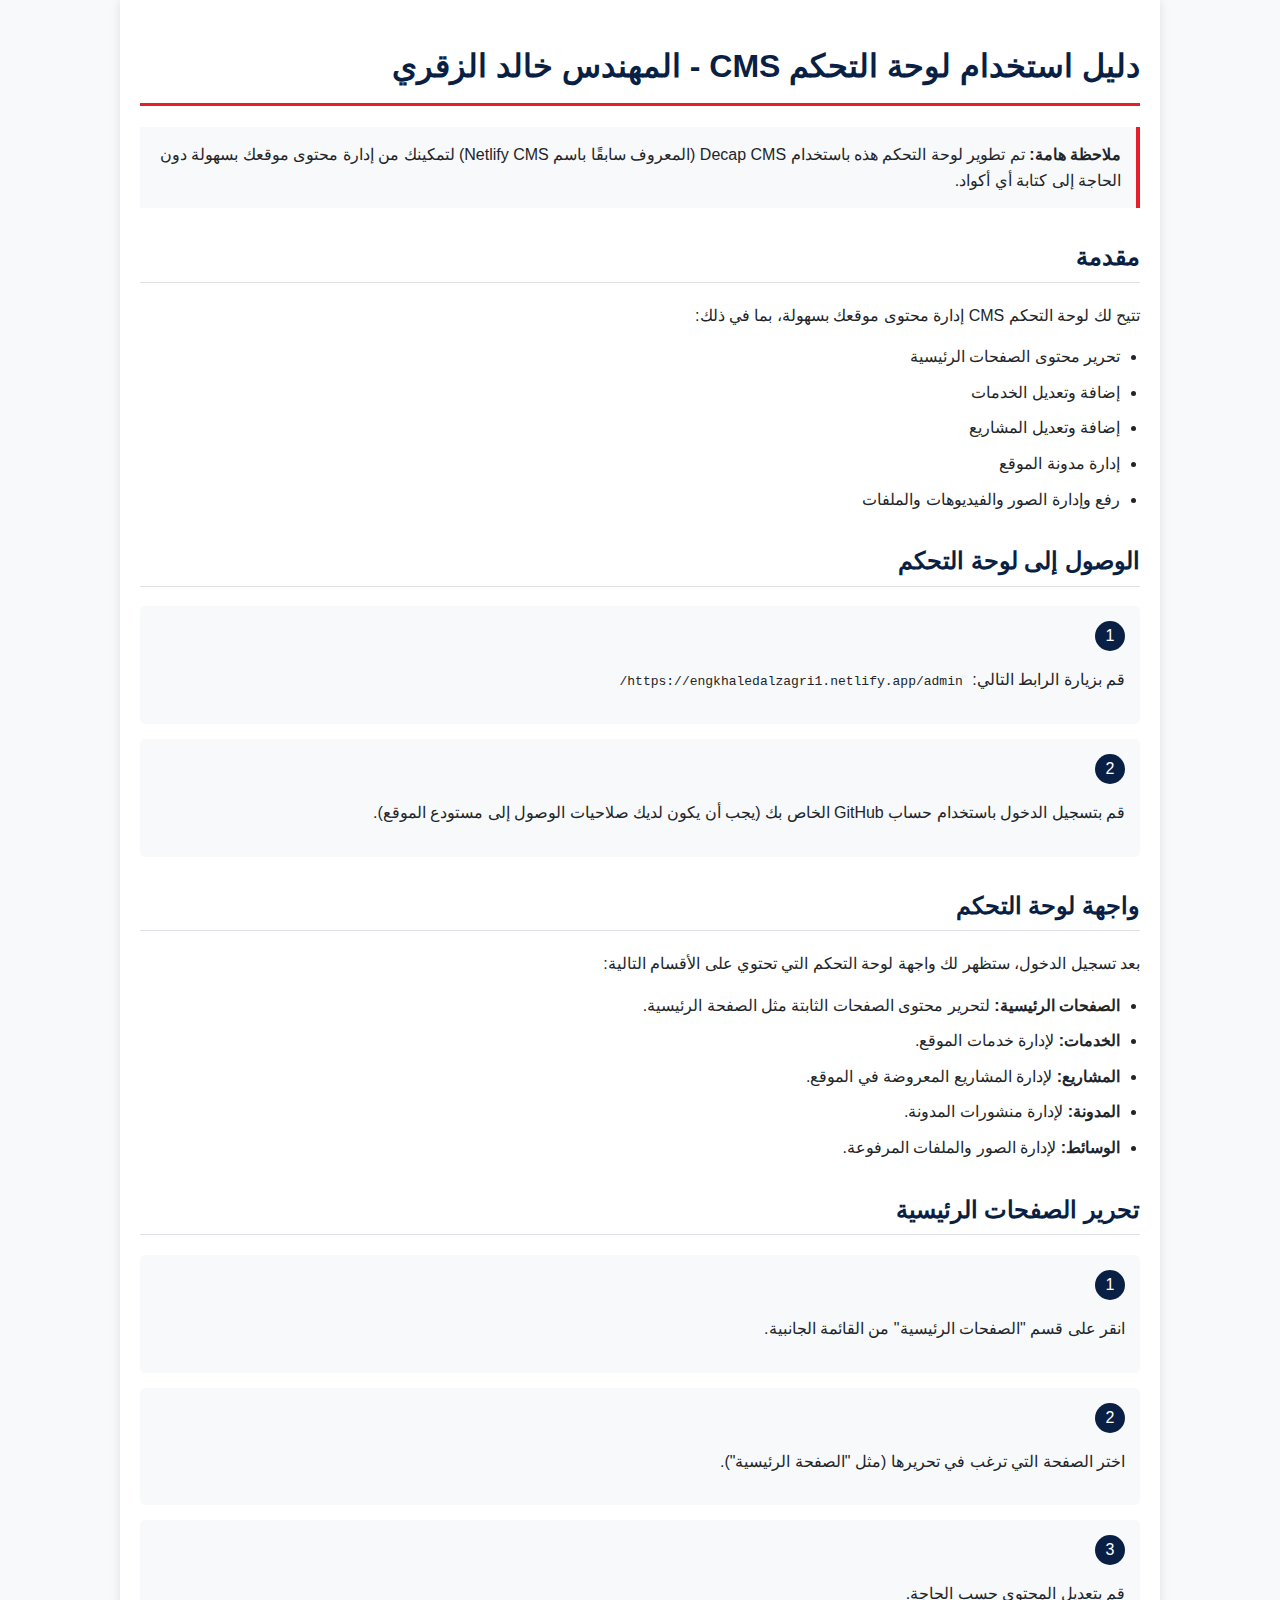
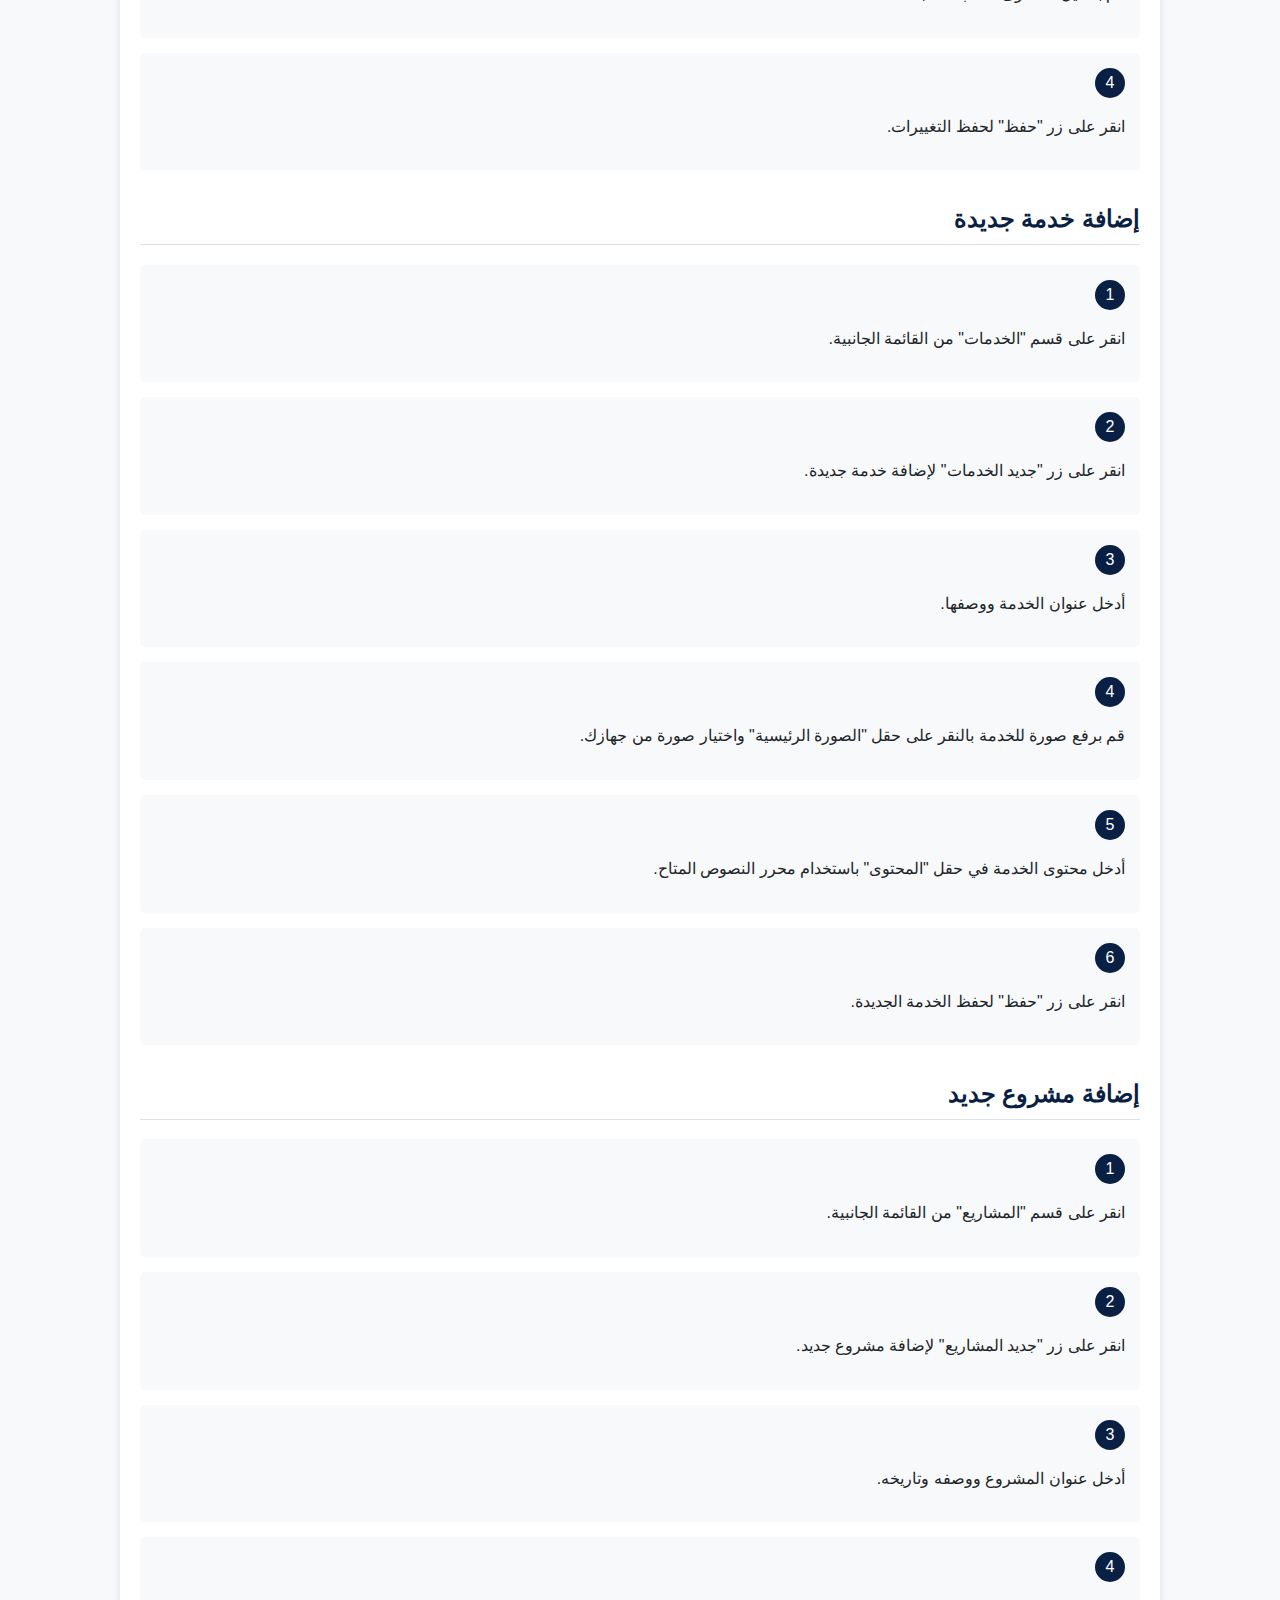
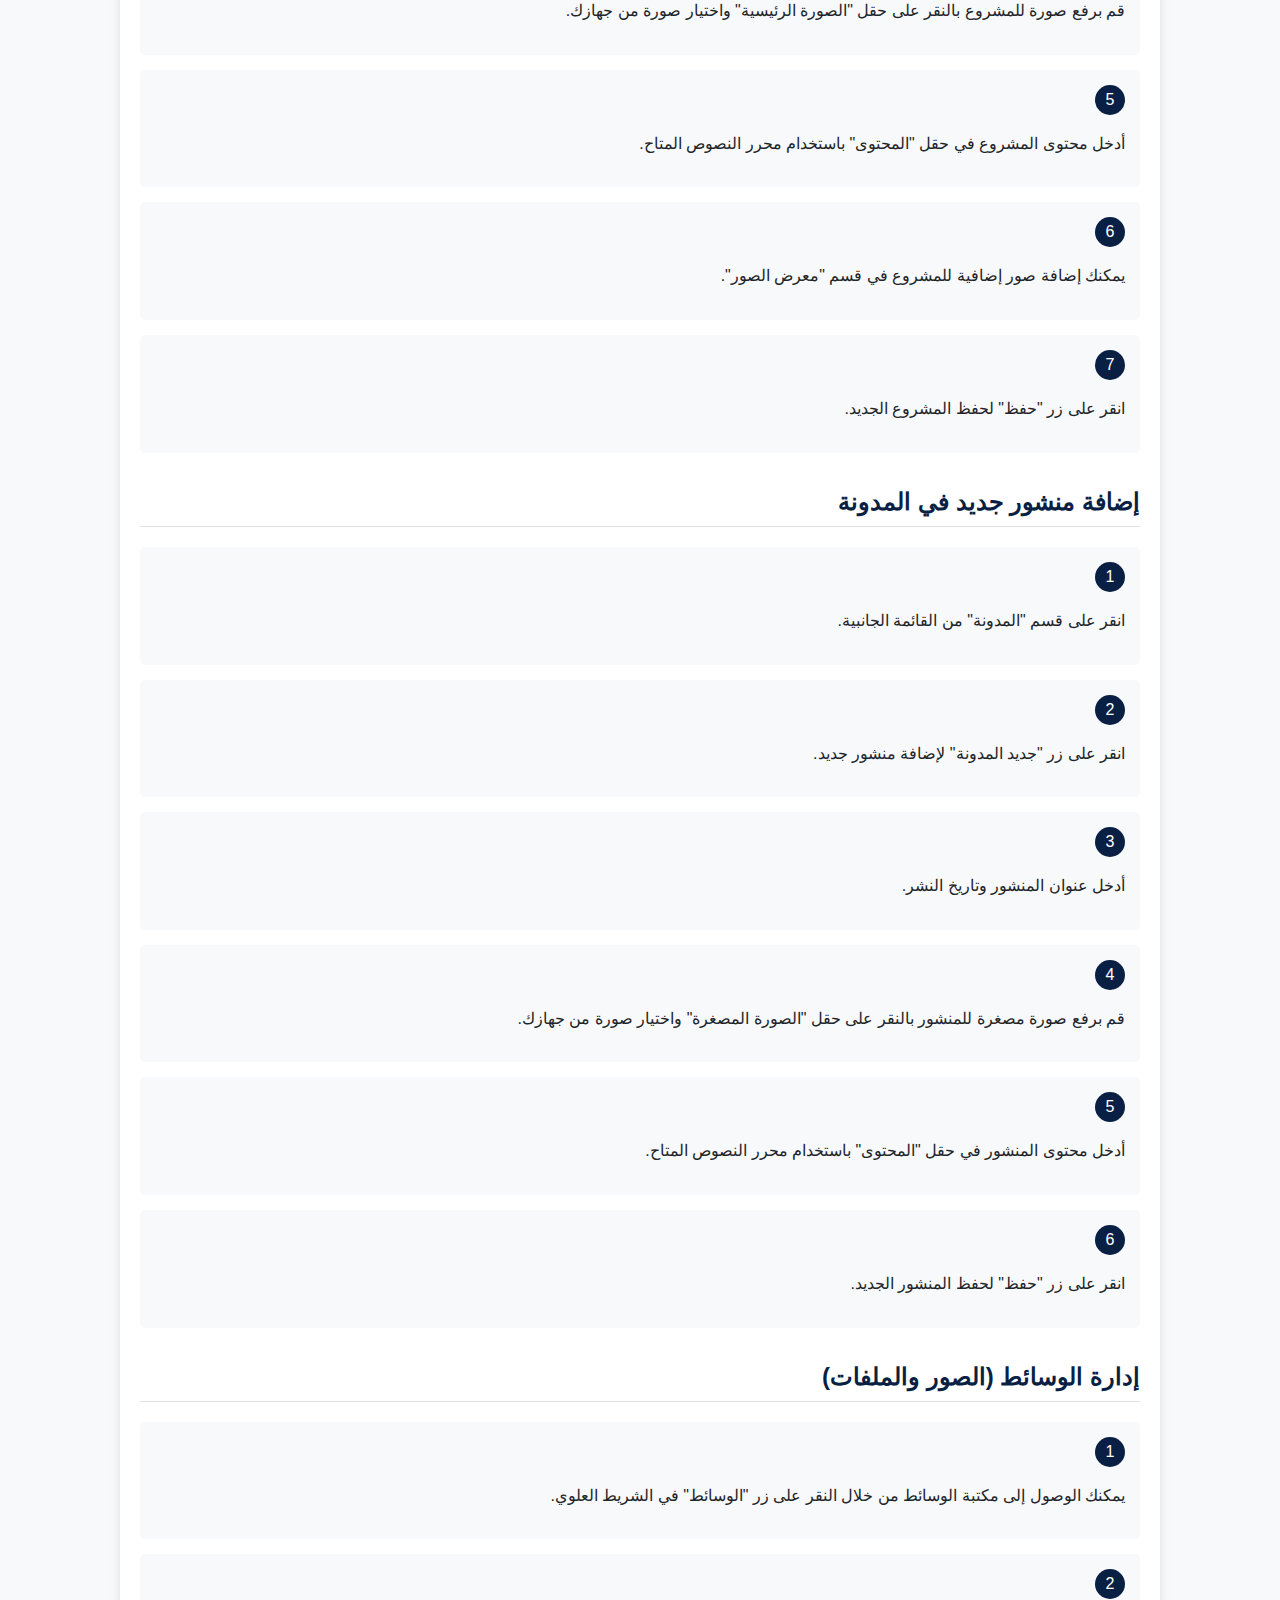
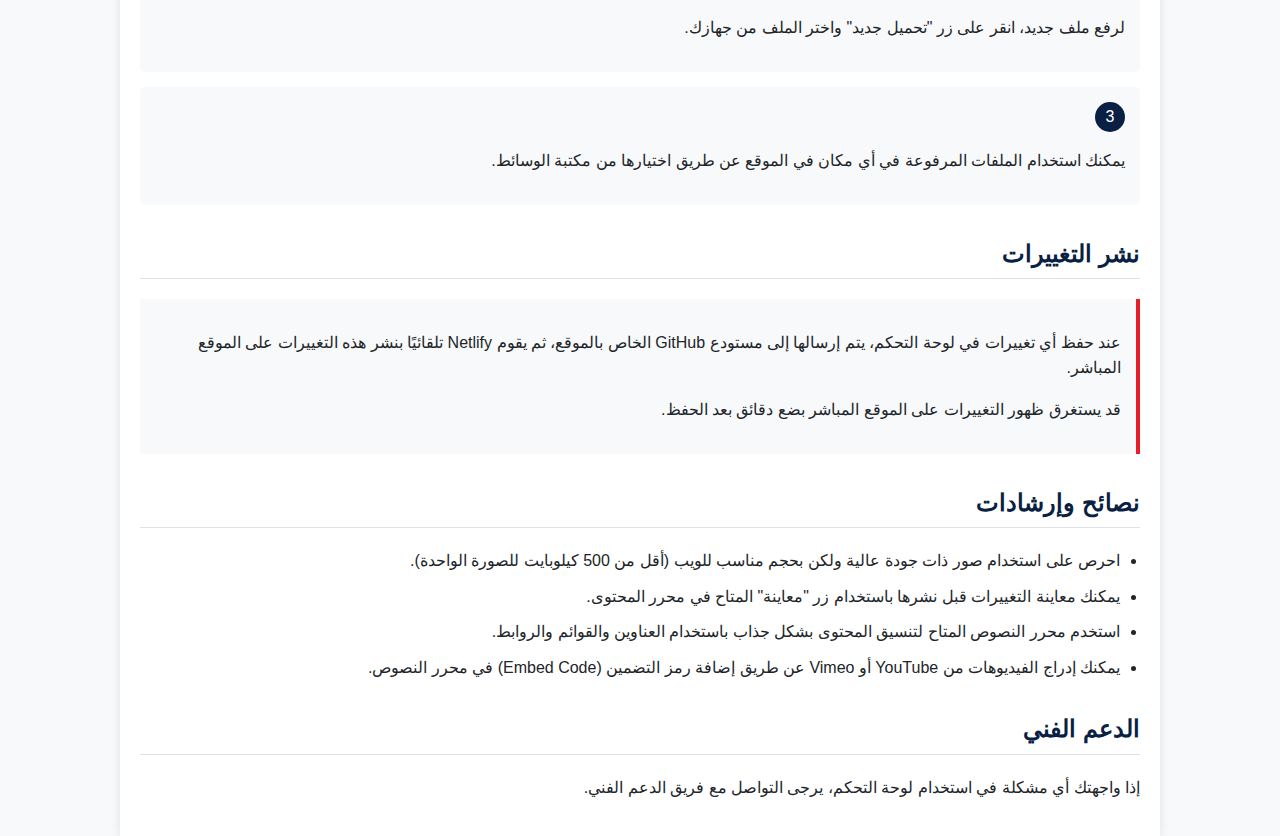
<file: engkhaledalzagri_site/admin/guide.html>
<!DOCTYPE html>
<html lang="ar" dir="rtl">
<head>
    <meta charset="UTF-8">
    <meta name="viewport" content="width=device-width, initial-scale=1.0">
    <title>دليل استخدام لوحة التحكم CMS - المهندس خالد الزقري</title>
    <style>
        body {
            font-family: 'Cairo', 'Roboto', sans-serif;
            line-height: 1.6;
            color: #212529;
            background-color: #f8f9fa;
            margin: 0;
            padding: 0;
        }
        .container {
            max-width: 1000px;
            margin: 0 auto;
            padding: 20px;
            background-color: white;
            box-shadow: 0 0 10px rgba(0, 0, 0, 0.1);
        }
        h1, h2, h3 {
            color: #0a1f44;
        }
        h1 {
            border-bottom: 3px solid #e61e2a;
            padding-bottom: 10px;
        }
        h2 {
            margin-top: 30px;
            border-bottom: 1px solid #dee2e6;
            padding-bottom: 5px;
        }
        img {
            max-width: 100%;
            height: auto;
            border: 1px solid #dee2e6;
            margin: 15px 0;
        }
        .note {
            background-color: #f8f9fa;
            border-right: 4px solid #e61e2a;
            padding: 15px;
            margin: 15px 0;
        }
        code {
            background-color: #f8f9fa;
            padding: 2px 5px;
            border-radius: 3px;
            font-family: monospace;
        }
        ul {
            padding-right: 20px;
        }
        li {
            margin-bottom: 10px;
        }
        .step {
            background-color: #f8f9fa;
            padding: 15px;
            margin: 15px 0;
            border-radius: 5px;
        }
        .step-number {
            display: inline-block;
            width: 30px;
            height: 30px;
            background-color: #0a1f44;
            color: white;
            text-align: center;
            line-height: 30px;
            border-radius: 50%;
            margin-left: 10px;
        }
    </style>
</head>
<body>
    <div class="container">
        <h1>دليل استخدام لوحة التحكم CMS - المهندس خالد الزقري</h1>
        
        <div class="note">
            <strong>ملاحظة هامة:</strong> تم تطوير لوحة التحكم هذه باستخدام Decap CMS (المعروف سابقًا باسم Netlify CMS) لتمكينك من إدارة محتوى موقعك بسهولة دون الحاجة إلى كتابة أي أكواد.
        </div>
        
        <h2>مقدمة</h2>
        <p>
            تتيح لك لوحة التحكم CMS إدارة محتوى موقعك بسهولة، بما في ذلك:
        </p>
        <ul>
            <li>تحرير محتوى الصفحات الرئيسية</li>
            <li>إضافة وتعديل الخدمات</li>
            <li>إضافة وتعديل المشاريع</li>
            <li>إدارة مدونة الموقع</li>
            <li>رفع وإدارة الصور والفيديوهات والملفات</li>
        </ul>
        
        <h2>الوصول إلى لوحة التحكم</h2>
        <div class="step">
            <span class="step-number">1</span>
            <p>قم بزيارة الرابط التالي: <code>https://engkhaledalzagri1.netlify.app/admin/</code></p>
        </div>
        <div class="step">
            <span class="step-number">2</span>
            <p>قم بتسجيل الدخول باستخدام حساب GitHub الخاص بك (يجب أن يكون لديك صلاحيات الوصول إلى مستودع الموقع).</p>
        </div>
        
        <h2>واجهة لوحة التحكم</h2>
        <p>
            بعد تسجيل الدخول، ستظهر لك واجهة لوحة التحكم التي تحتوي على الأقسام التالية:
        </p>
        <ul>
            <li><strong>الصفحات الرئيسية:</strong> لتحرير محتوى الصفحات الثابتة مثل الصفحة الرئيسية.</li>
            <li><strong>الخدمات:</strong> لإدارة خدمات الموقع.</li>
            <li><strong>المشاريع:</strong> لإدارة المشاريع المعروضة في الموقع.</li>
            <li><strong>المدونة:</strong> لإدارة منشورات المدونة.</li>
            <li><strong>الوسائط:</strong> لإدارة الصور والملفات المرفوعة.</li>
        </ul>
        
        <h2>تحرير الصفحات الرئيسية</h2>
        <div class="step">
            <span class="step-number">1</span>
            <p>انقر على قسم "الصفحات الرئيسية" من القائمة الجانبية.</p>
        </div>
        <div class="step">
            <span class="step-number">2</span>
            <p>اختر الصفحة التي ترغب في تحريرها (مثل "الصفحة الرئيسية").</p>
        </div>
        <div class="step">
            <span class="step-number">3</span>
            <p>قم بتعديل المحتوى حسب الحاجة.</p>
        </div>
        <div class="step">
            <span class="step-number">4</span>
            <p>انقر على زر "حفظ" لحفظ التغييرات.</p>
        </div>
        
        <h2>إضافة خدمة جديدة</h2>
        <div class="step">
            <span class="step-number">1</span>
            <p>انقر على قسم "الخدمات" من القائمة الجانبية.</p>
        </div>
        <div class="step">
            <span class="step-number">2</span>
            <p>انقر على زر "جديد الخدمات" لإضافة خدمة جديدة.</p>
        </div>
        <div class="step">
            <span class="step-number">3</span>
            <p>أدخل عنوان الخدمة ووصفها.</p>
        </div>
        <div class="step">
            <span class="step-number">4</span>
            <p>قم برفع صورة للخدمة بالنقر على حقل "الصورة الرئيسية" واختيار صورة من جهازك.</p>
        </div>
        <div class="step">
            <span class="step-number">5</span>
            <p>أدخل محتوى الخدمة في حقل "المحتوى" باستخدام محرر النصوص المتاح.</p>
        </div>
        <div class="step">
            <span class="step-number">6</span>
            <p>انقر على زر "حفظ" لحفظ الخدمة الجديدة.</p>
        </div>
        
        <h2>إضافة مشروع جديد</h2>
        <div class="step">
            <span class="step-number">1</span>
            <p>انقر على قسم "المشاريع" من القائمة الجانبية.</p>
        </div>
        <div class="step">
            <span class="step-number">2</span>
            <p>انقر على زر "جديد المشاريع" لإضافة مشروع جديد.</p>
        </div>
        <div class="step">
            <span class="step-number">3</span>
            <p>أدخل عنوان المشروع ووصفه وتاريخه.</p>
        </div>
        <div class="step">
            <span class="step-number">4</span>
            <p>قم برفع صورة للمشروع بالنقر على حقل "الصورة الرئيسية" واختيار صورة من جهازك.</p>
        </div>
        <div class="step">
            <span class="step-number">5</span>
            <p>أدخل محتوى المشروع في حقل "المحتوى" باستخدام محرر النصوص المتاح.</p>
        </div>
        <div class="step">
            <span class="step-number">6</span>
            <p>يمكنك إضافة صور إضافية للمشروع في قسم "معرض الصور".</p>
        </div>
        <div class="step">
            <span class="step-number">7</span>
            <p>انقر على زر "حفظ" لحفظ المشروع الجديد.</p>
        </div>
        
        <h2>إضافة منشور جديد في المدونة</h2>
        <div class="step">
            <span class="step-number">1</span>
            <p>انقر على قسم "المدونة" من القائمة الجانبية.</p>
        </div>
        <div class="step">
            <span class="step-number">2</span>
            <p>انقر على زر "جديد المدونة" لإضافة منشور جديد.</p>
        </div>
        <div class="step">
            <span class="step-number">3</span>
            <p>أدخل عنوان المنشور وتاريخ النشر.</p>
        </div>
        <div class="step">
            <span class="step-number">4</span>
            <p>قم برفع صورة مصغرة للمنشور بالنقر على حقل "الصورة المصغرة" واختيار صورة من جهازك.</p>
        </div>
        <div class="step">
            <span class="step-number">5</span>
            <p>أدخل محتوى المنشور في حقل "المحتوى" باستخدام محرر النصوص المتاح.</p>
        </div>
        <div class="step">
            <span class="step-number">6</span>
            <p>انقر على زر "حفظ" لحفظ المنشور الجديد.</p>
        </div>
        
        <h2>إدارة الوسائط (الصور والملفات)</h2>
        <div class="step">
            <span class="step-number">1</span>
            <p>يمكنك الوصول إلى مكتبة الوسائط من خلال النقر على زر "الوسائط" في الشريط العلوي.</p>
        </div>
        <div class="step">
            <span class="step-number">2</span>
            <p>لرفع ملف جديد، انقر على زر "تحميل جديد" واختر الملف من جهازك.</p>
        </div>
        <div class="step">
            <span class="step-number">3</span>
            <p>يمكنك استخدام الملفات المرفوعة في أي مكان في الموقع عن طريق اختيارها من مكتبة الوسائط.</p>
        </div>
        
        <h2>نشر التغييرات</h2>
        <div class="note">
            <p>
                عند حفظ أي تغييرات في لوحة التحكم، يتم إرسالها إلى مستودع GitHub الخاص بالموقع، ثم يقوم Netlify تلقائيًا بنشر هذه التغييرات على الموقع المباشر.
            </p>
            <p>
                قد يستغرق ظهور التغييرات على الموقع المباشر بضع دقائق بعد الحفظ.
            </p>
        </div>
        
        <h2>نصائح وإرشادات</h2>
        <ul>
            <li>احرص على استخدام صور ذات جودة عالية ولكن بحجم مناسب للويب (أقل من 500 كيلوبايت للصورة الواحدة).</li>
            <li>يمكنك معاينة التغييرات قبل نشرها باستخدام زر "معاينة" المتاح في محرر المحتوى.</li>
            <li>استخدم محرر النصوص المتاح لتنسيق المحتوى بشكل جذاب باستخدام العناوين والقوائم والروابط.</li>
            <li>يمكنك إدراج الفيديوهات من YouTube أو Vimeo عن طريق إضافة رمز التضمين (Embed Code) في محرر النصوص.</li>
        </ul>
        
        <h2>الدعم الفني</h2>
        <p>
            إذا واجهتك أي مشكلة في استخدام لوحة التحكم، يرجى التواصل مع فريق الدعم الفني.
        </p>
    </div>
</body>
</html>
</file>
